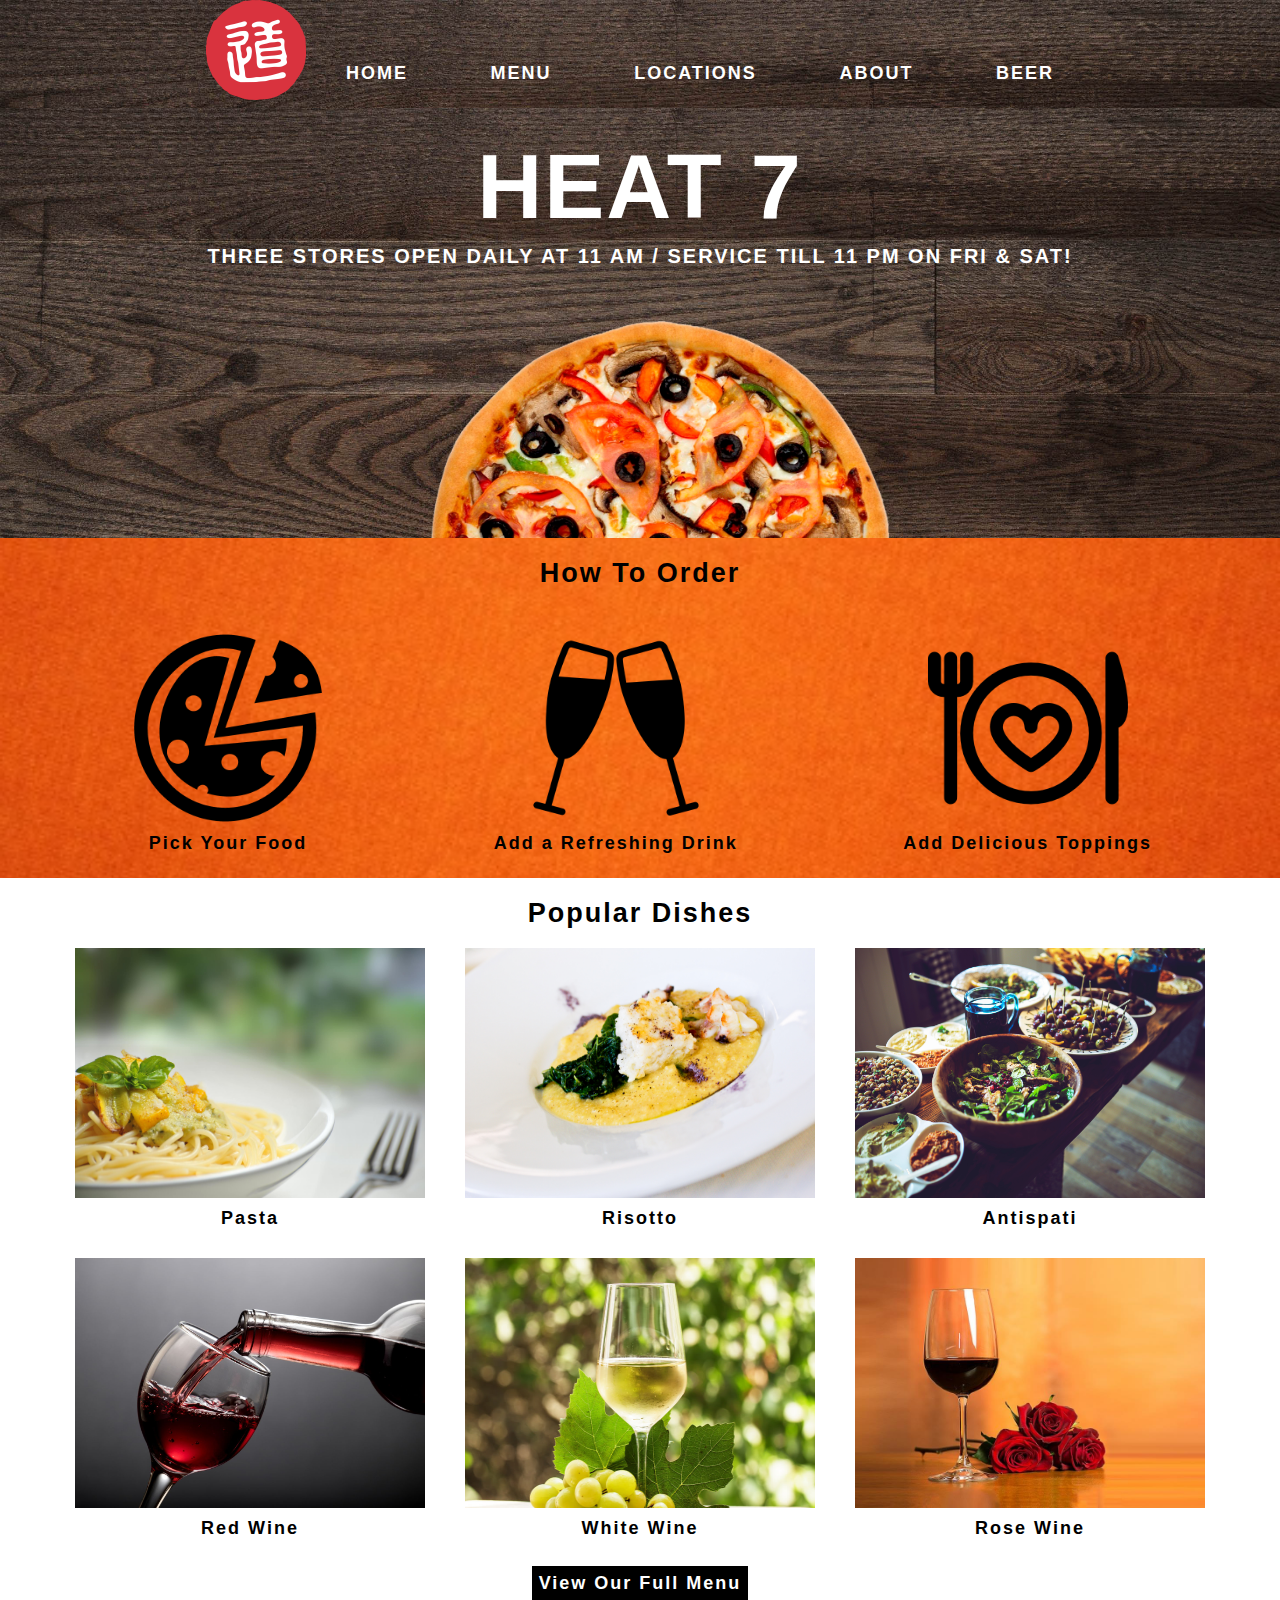
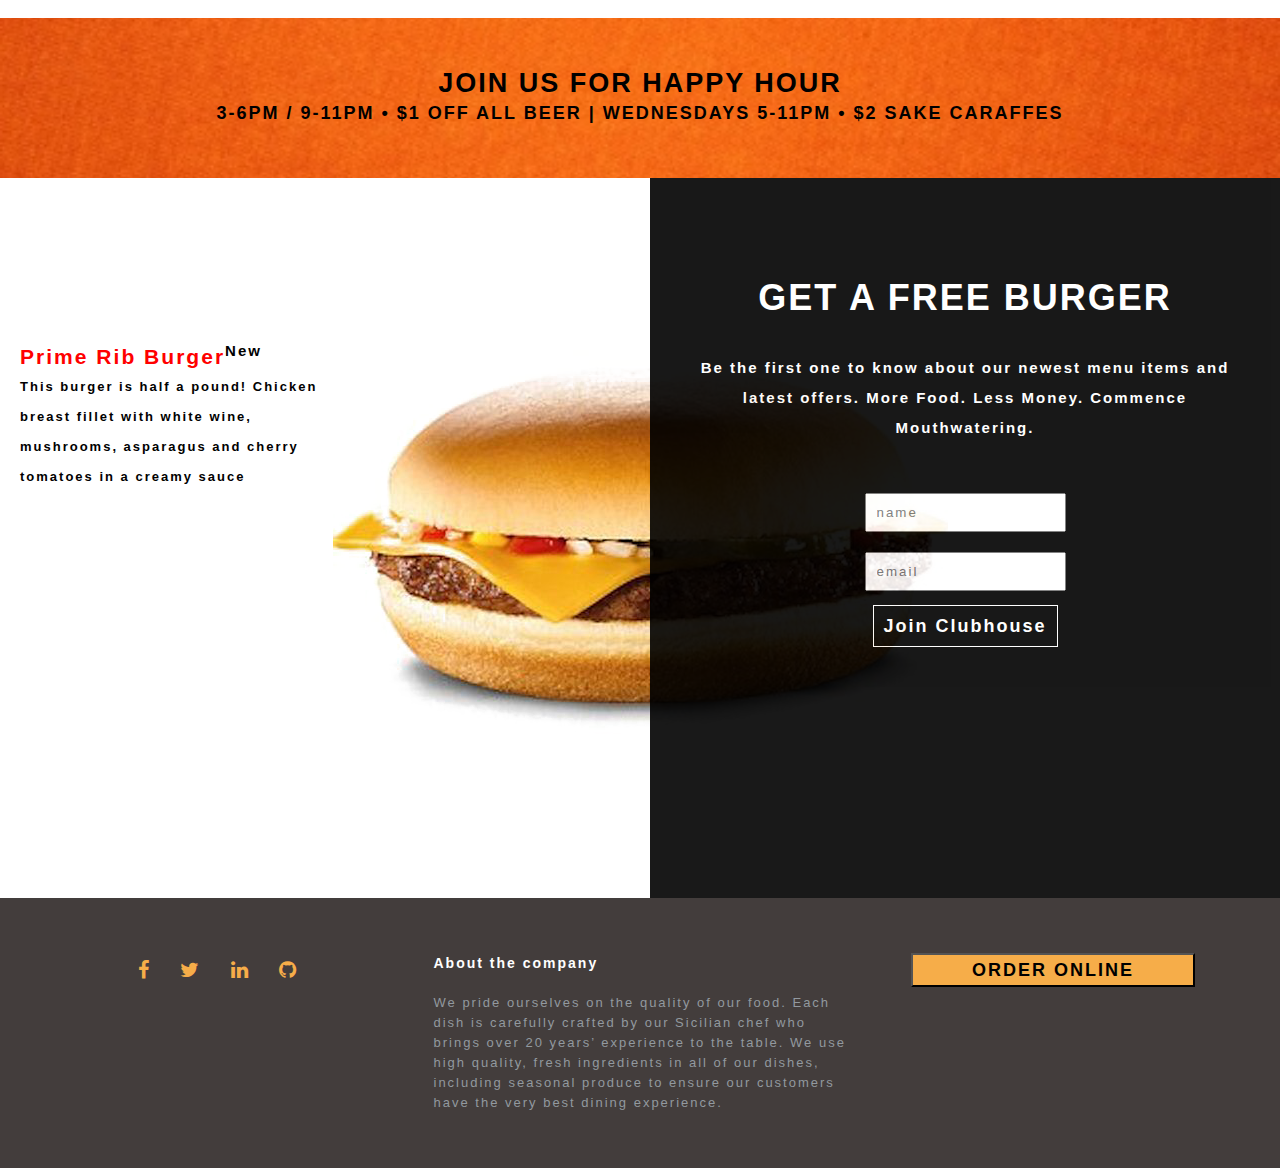
<file: index.html>
<html>
    <head>
       	<link href="http://fonts.googleapis.com/css?family=Cookie" rel="stylesheet" type="text/css">     
        <link rel="stylesheet" href="https://fonts.googleapis.com/icon?family=Material+Icons">
        <title></title>
        <link rel="stylesheet" href="http://maxcdn.bootstrapcdn.com/font-awesome/4.2.0/css/font-awesome.min.css">
	    <link href="cssfile/fgstyle_home.css" rel="stylesheet" type="text/css">
    </head>
    <body>
        <header>
            
        </header>
        <nav>
            <a href="index.html"><img src="images/logo.png" width="100px" height="100px"></a>
           <ul>
               <li><a href="index.html">Home</a></li>
            <li><a href="menu.html">Menu</a></li>
            <li><a href="Location.html">Locations</a></li>
            <li><a href="about.html">About</a></li>
            <li><a href="beer.html">Beer</a></li>
           </ul>
<!--
            <button id ="order">Order Online</button>
            <a href="#" class="material-icons" onclick="toggle()">menu</a>
-->
        </nav>
        <main>
            <div id ="banner">
                <h1>HEAT 7</h1>
                <p>THREE STORES OPEN DAILY AT 11 AM / SERVICE TILL 11 PM ON FRI & SAT!</p>
                <div id="pizza-image"><img src="images/try.png" width="500px" height="auto"></div>
            </div>
            <div id="how-to-order">
                <h2>How To Order</h2>
                <div id="order-divs">
                    <div id="order-div"><img src="images/order1.png" height="200px" width="200px"><p>Pick Your Food</p>
                    </div>
                    <div id="order-div"><img src="images/order2.png" height="200px" width="200px"><p>Add a Refreshing Drink</p>
                    </div>
                    <div id="order-div"><img src="images/order3.png" height="200px" width="200px"><p>Add Delicious Toppings</p>
                    </div>
                </div>
            </div>
            <div id="main-menu">
                <h2>Popular Dishes</h2>
                <div id="galleryBox">
                    <div class="gallery"><img src="images/menu1.jpg" alt="Pasta" width="350px" height="250px"><p>Pasta</p></div>
                    <div class="gallery"><img src="images/menu2.jpg" alt="Risotto" width="350px" height="250px"><p>Risotto</p></div>
                    <div class="gallery"><img src="images/menu3.jpg" alt="Antispati" width="350px" height="250px"><p>Antispati</p></div>
                    <div class="gallery"><img src="images/menu41.jpg" alt="red_wine" width="350px" height="250px"><p>Red Wine</p></div>
                    <div class="gallery"><img src="images/menu51.jpg" alt="white_wine" width="350px" height="250px"><p>White Wine</p></div>
                    <div class="gallery"><img src="images/menu61.jpg" alt="rose_wine" width="350px" height="250px"><p>Rose Wine</p></div>
                </div>  
                <a href="menu.html">View Our Full Menu</a>
            </div>
            <div id="happy-hour">
                <h2>Join us for happy hour</h2>
                <p>3-6PM / 9-11PM • $1 OFF ALL BEER | WEDNESDAYS 5-11PM • $2 SAKE CARAFFES</p>
            </div>
            <div id="free">
                <div id="free1">
                    <h3>Prime Rib Burger<sup>New</sup></h3>
                    <p id="para">This burger is half a pound! Chicken breast fillet with white wine, mushrooms, asparagus and cherry tomatoes in a creamy sauce</p>
                </div>
                <div id="free2">
                    <h1>Get a free burger</h1>
                    <p>Be the first one to know about our newest menu items and latest offers. More Food. Less Money. Commence Mouthwatering.</p>
                    <input type="text" id="namebox" placeholder="name"><br>
                    <input type="text" id="emailbox" placeholder="email"><br>
                    <span>Join Clubhouse</span>
                </div>
            </div>
            
        </main>
        <footer class="footer-distributed">

			<div class="footer-left">
                
                <div class="footer-icons">
                    <div id="icons_div"> 
					<a href="#"><i class="fa fa-facebook"></i></a>
					<a href="#"><i class="fa fa-twitter"></i></a>
					<a href="#"><i class="fa fa-linkedin"></i></a>
					<a href="#"><i class="fa fa-github"></i></a>
                 </div>
				</div>
                    
            </div>

			<div class="footer-center">

				<p class="footer-company-about">
					<span>About the company</span>
					We pride ourselves on the quality of our food. Each dish is carefully crafted by our Sicilian chef who brings over 20 years’ experience to the table. We use high quality, fresh ingredients in all of our dishes, including seasonal produce to ensure our customers have the very best dining experience.
				</p>


			</div>

			<div class="footer-right">
                <div id="orderbutton">
                <button id ="order2">Order Online</button>
                </div>
			</div>
		</footer>
    </body>
<!--
    <script>
        function toggle(){
            var btn = document.getElementsByClassName("material-icons")[0];
            
            if(btn.innerHTML == "menu"){
                document.getElementsByTagName("ul")[0].style.left="0px";
                
                btn.innerHTML = "close";
                btn.style.transform = "rotate(180deg)";
                btn.style.transition = "1s";
            }
            else{
                document.getElementsByTagName("ul")[0].style.left="100%";
                btn.innerHTML = "menu";
                btn.style.transform = "rotate(-180deg)";
                btn.style.transition = "1s";
                
                }
            
        }
    </script>
-->
</html>
</file>
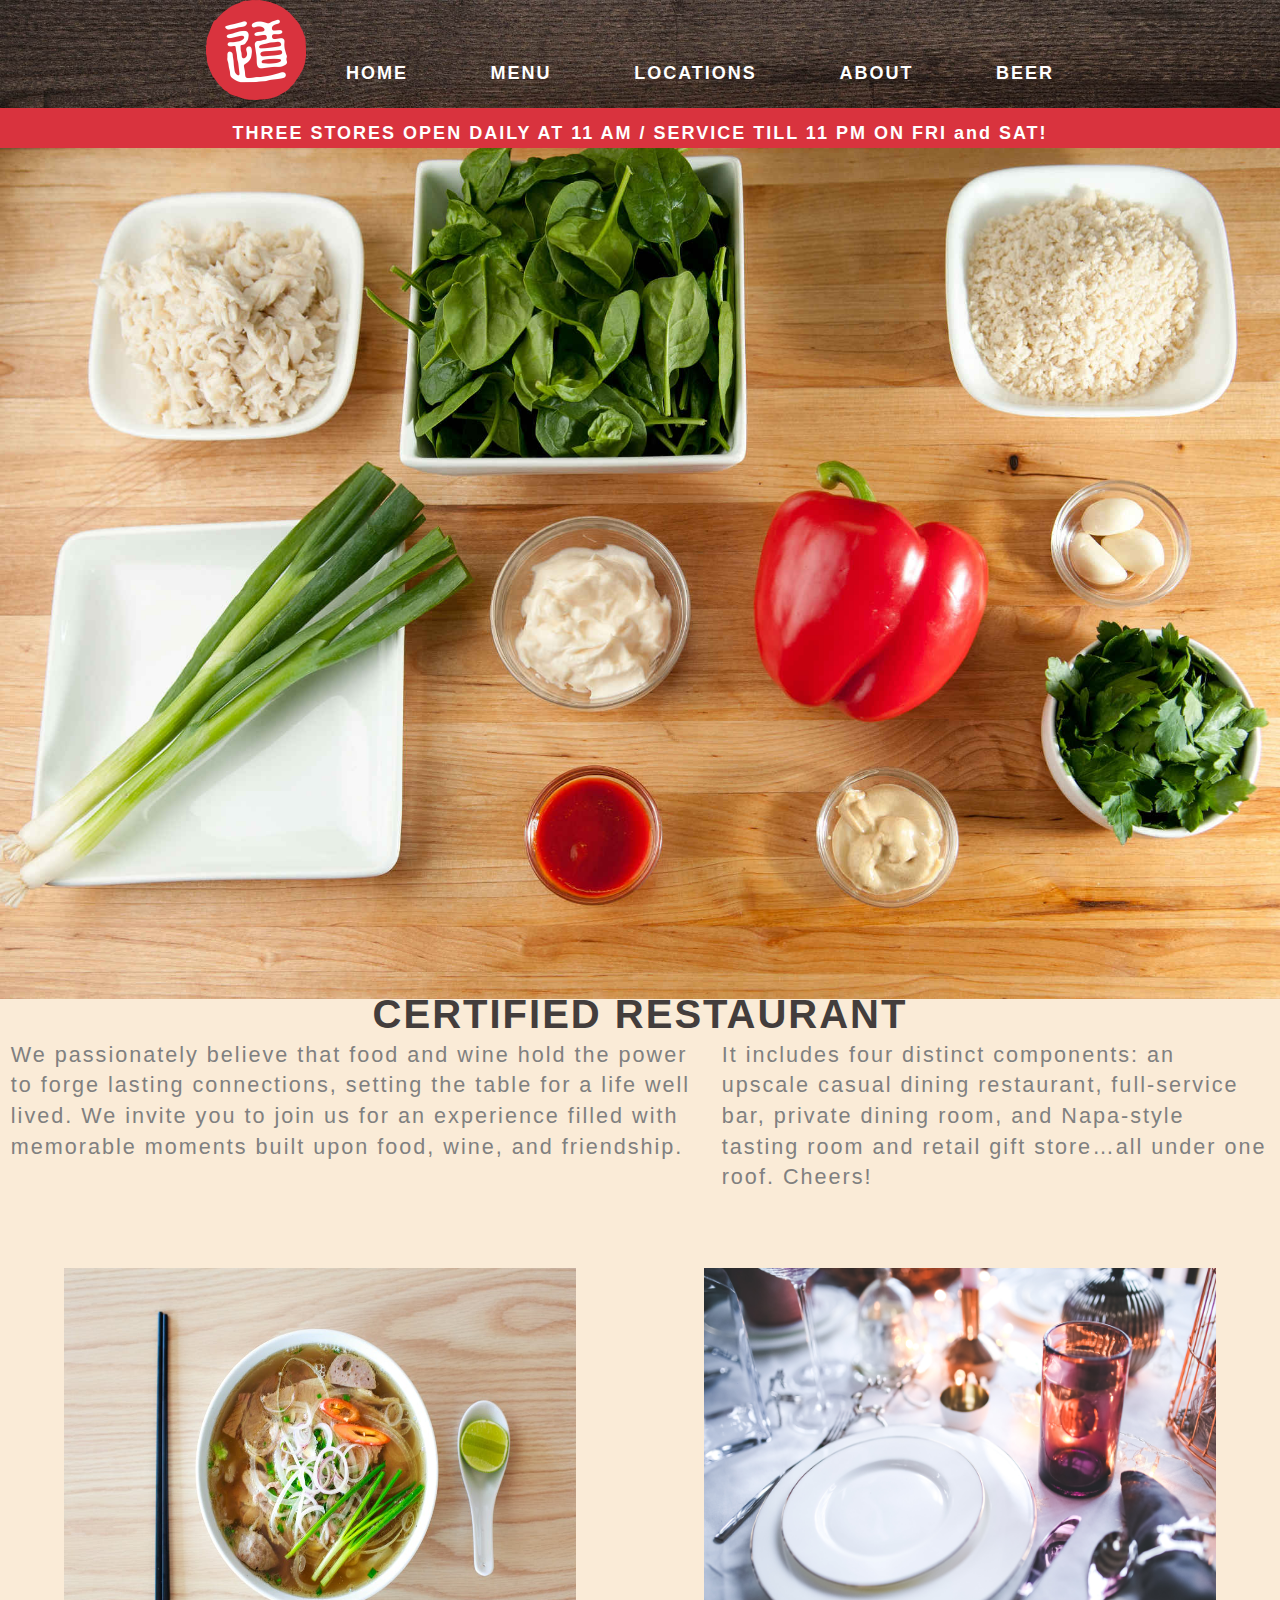
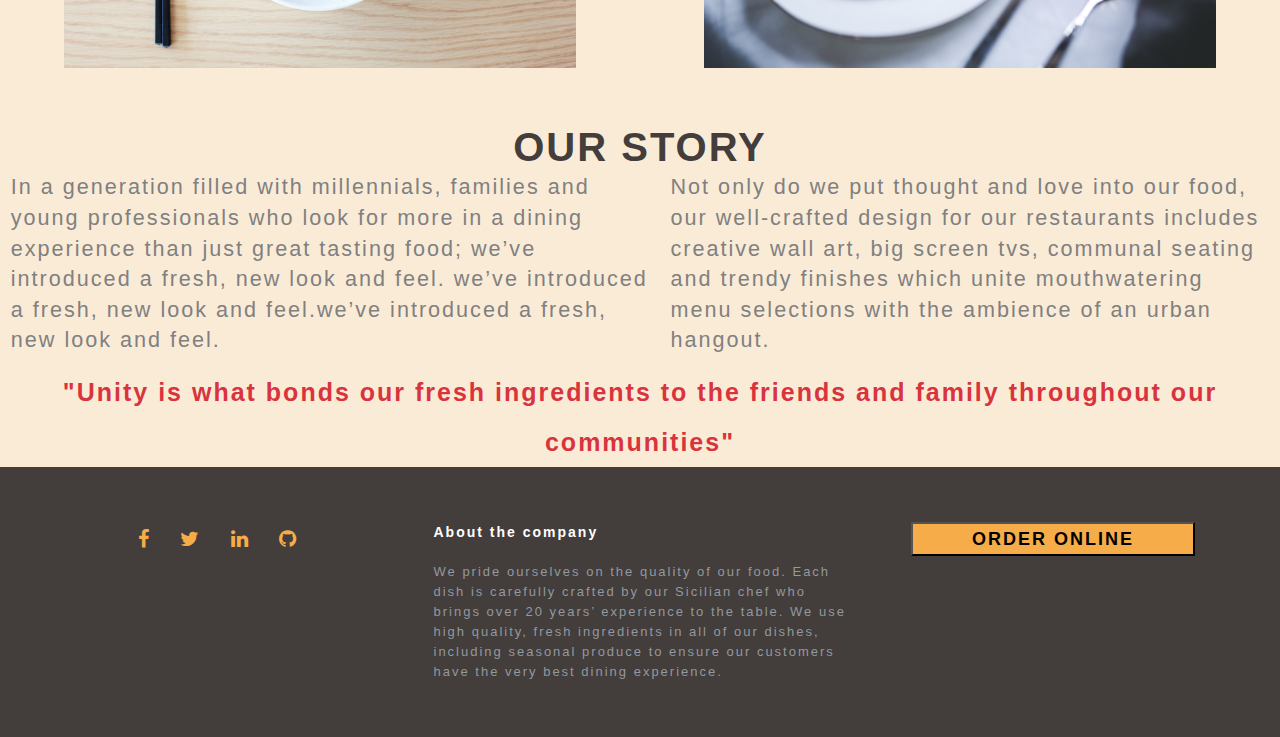
<file: about.html>
<html>
    <head>
       	<link href="http://fonts.googleapis.com/css?family=Cookie" rel="stylesheet" type="text/css">     
        <link rel="stylesheet" href="https://fonts.googleapis.com/icon?family=Material+Icons">
        <title></title>
        <link rel="stylesheet" href="http://maxcdn.bootstrapcdn.com/font-awesome/4.2.0/css/font-awesome.min.css">
	    <link href="cssfile/fgstyle_about.css" rel="stylesheet" type="text/css">
        <link href="cssfile/fgstyle_home.css" rel="stylesheet" type="text/css">
    </head>
    <body>
        <header>
            
        </header>
        <nav>
         <a href="index.html"><img src="images/logo.png" width="100px" height="100px"></a>
           <ul>
               <li><a href="index.html">Home</a></li>
            <li><a href="menu.html">Menu</a></li>
            <li><a href="Location.html">Locations</a></li>
            <li><a href="about.html">About</a></li>
            <li><a href="beer.html">Beer</a></li>
           </ul>
<!--
            <button id ="order">Order Online</button>
            <a href="#" class="material-icons" onclick="toggle()">menu</a>
-->
        </nav>
        <div id="opening_time">
            <p>THREE STORES OPEN DAILY AT 11 AM / SERVICE TILL 11 PM ON FRI and SAT!</p>
        </div>
        <main>
            <div class ="about_banner1"><img src="images/about2.jpg" height="700px" width="100%"></div>
             <h3>certified Restaurant</h3>   
            <div class="description">

                <p>We passionately believe that food and wine hold the power to forge lasting connections, setting the table for a life well lived. We invite you to join us for an experience filled with memorable moments built upon food, wine, and friendship.</p>

                <p>It includes four distinct components: an upscale casual dining restaurant, full-service bar, private dining room, and Napa-style tasting room and retail gift store…all under one roof. Cheers!</p>
            </div>
            
            <div id="about_images">
                <div class="about_img1">
                    <img src="images/about_img1.jpg" alt="img1" height="400px" width="100%">
                </div>
                <div class="about_img2">
                     <img src="images/about_img2.jpg" alt="img2" height="400px" width="100%">   
                </div>
                
            </div>
            <h3>Our Story</h3>   
            <div class="description">

                <p> In a generation filled with millennials, families and young professionals who look for more in a dining experience than just great tasting food; we’ve introduced a fresh, new look and feel.
                we’ve introduced a fresh, new look and feel.we’ve introduced a fresh, new look and feel.</p>

                <p>Not only do we put thought and love into our food, our well-crafted design for our restaurants includes creative wall art, big screen tvs, communal seating and trendy finishes which unite mouthwatering menu selections with the ambience of an urban hangout.</p>
            </div>
            <div class ="about_banner2"><p>"Unity is what bonds our fresh ingredients to the friends and family throughout our communities"</p></div>

        </main>
        <footer class="footer-distributed">

			<div class="footer-left">
                
                <div class="footer-icons">
                    <div id="icons_div"> 
					<a href="#"><i class="fa fa-facebook"></i></a>
					<a href="#"><i class="fa fa-twitter"></i></a>
					<a href="#"><i class="fa fa-linkedin"></i></a>
					<a href="#"><i class="fa fa-github"></i></a>
                 </div>
				</div>
                    
            </div>

			<div class="footer-center">

				<p class="footer-company-about">
					<span>About the company</span>
					We pride ourselves on the quality of our food. Each dish is carefully crafted by our Sicilian chef who brings over 20 years’ experience to the table. We use high quality, fresh ingredients in all of our dishes, including seasonal produce to ensure our customers have the very best dining experience.
				</p>


			</div>

			<div class="footer-right">
                <div id="orderbutton">
                <button id ="order2">Order Online</button>
                    </div>
			</div>
		</footer>
    </body>
<!--
    <script>
        function toggle(){
            var btn = document.getElementsByClassName("material-icons")[0];
            
            if(btn.innerHTML == "menu"){
                document.getElementsByTagName("ul")[0].style.left="0px";
                
                btn.innerHTML = "close";
                btn.style.transform = "rotate(180deg)";
                btn.style.transition = "1s";
            }
            else{
                document.getElementsByTagName("ul")[0].style.left="100%";
                btn.innerHTML = "menu";
                btn.style.transform = "rotate(-180deg)";
                btn.style.transition = "1s";
                
                }
            
        }
    </script>
-->
</html>
</file>
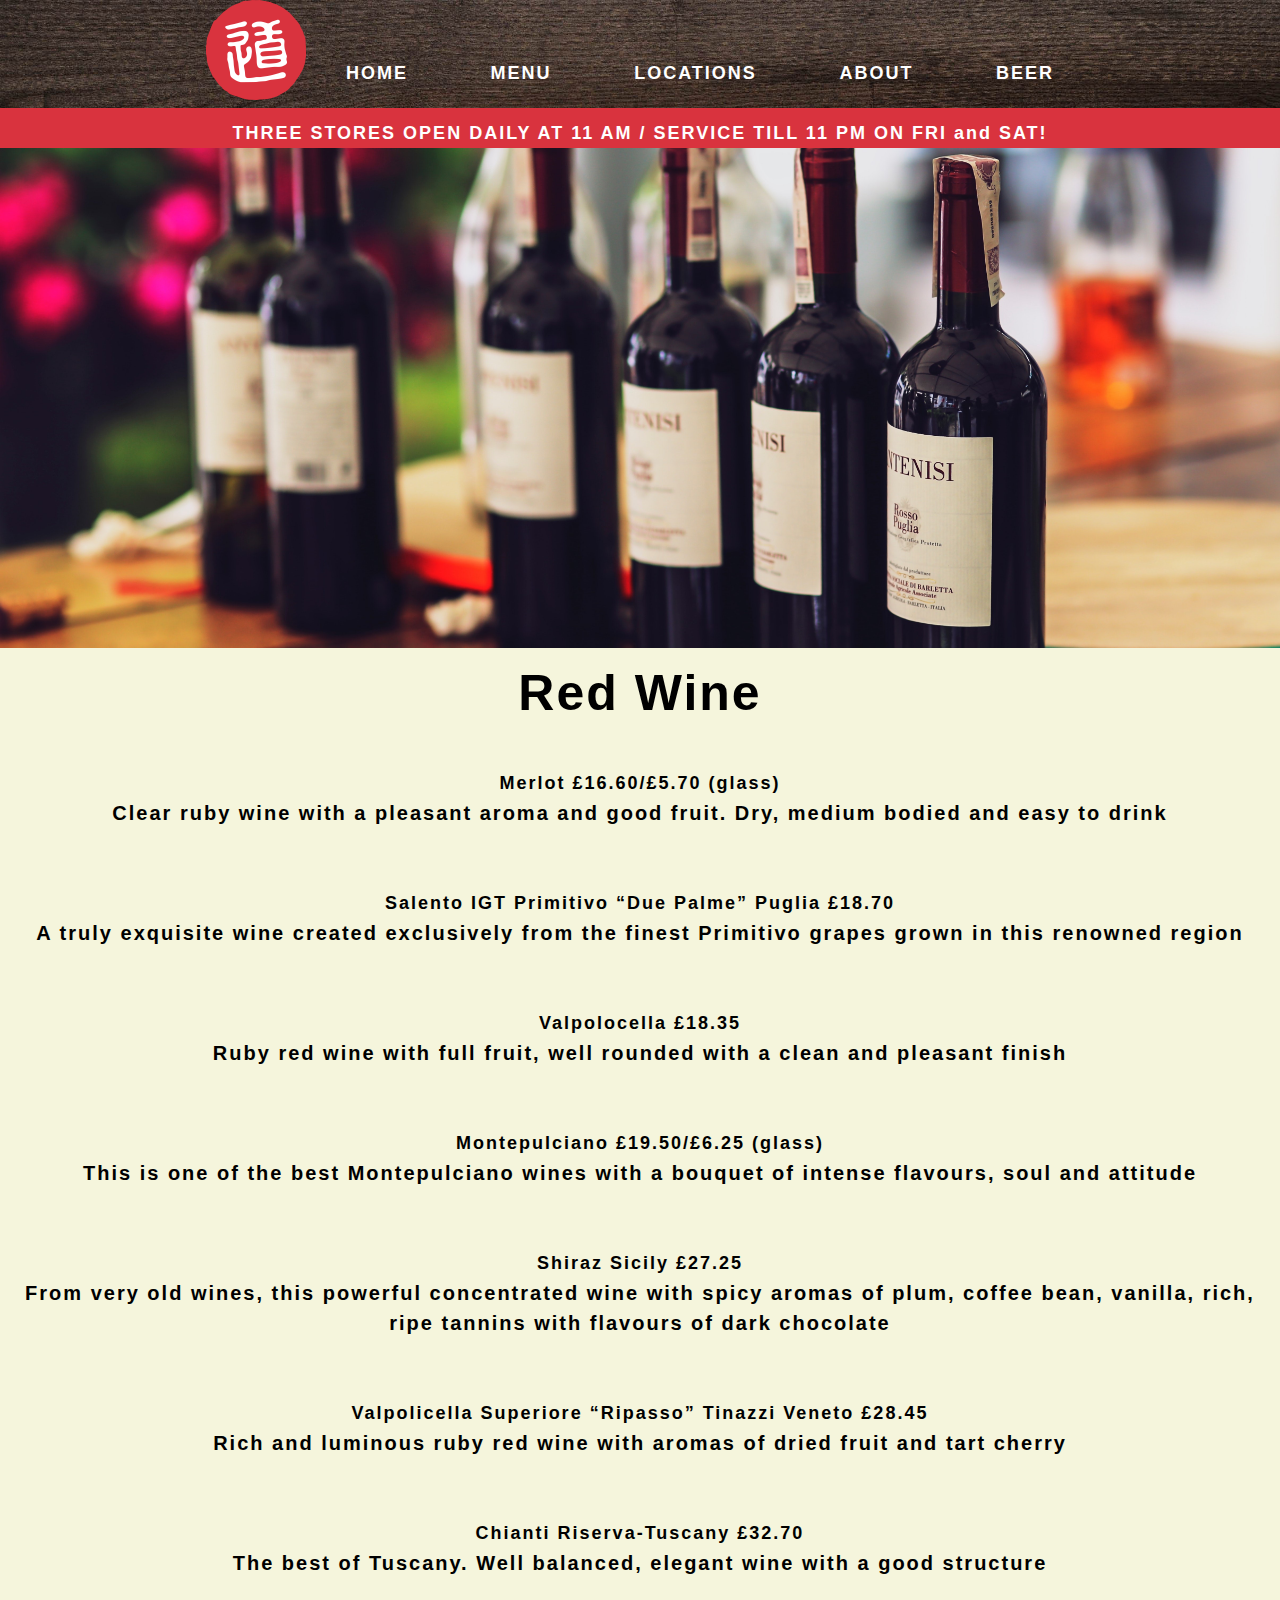
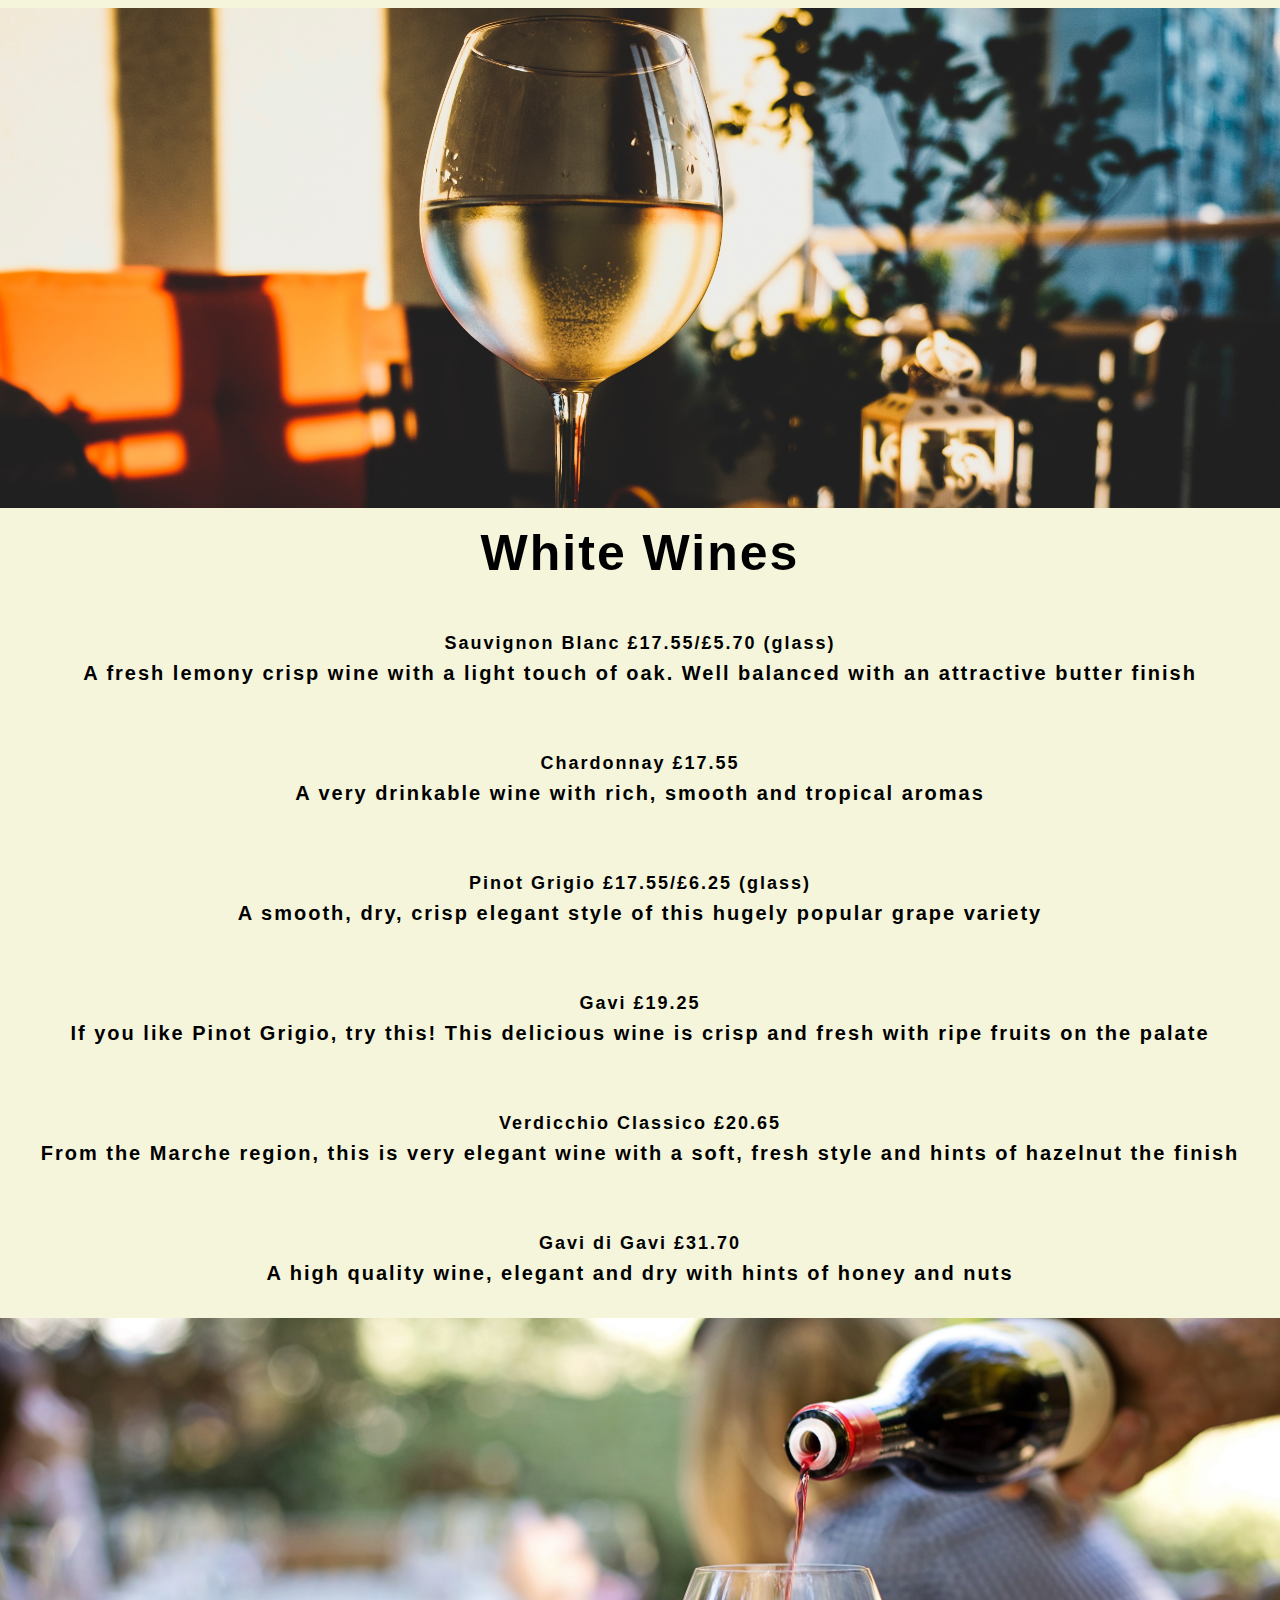
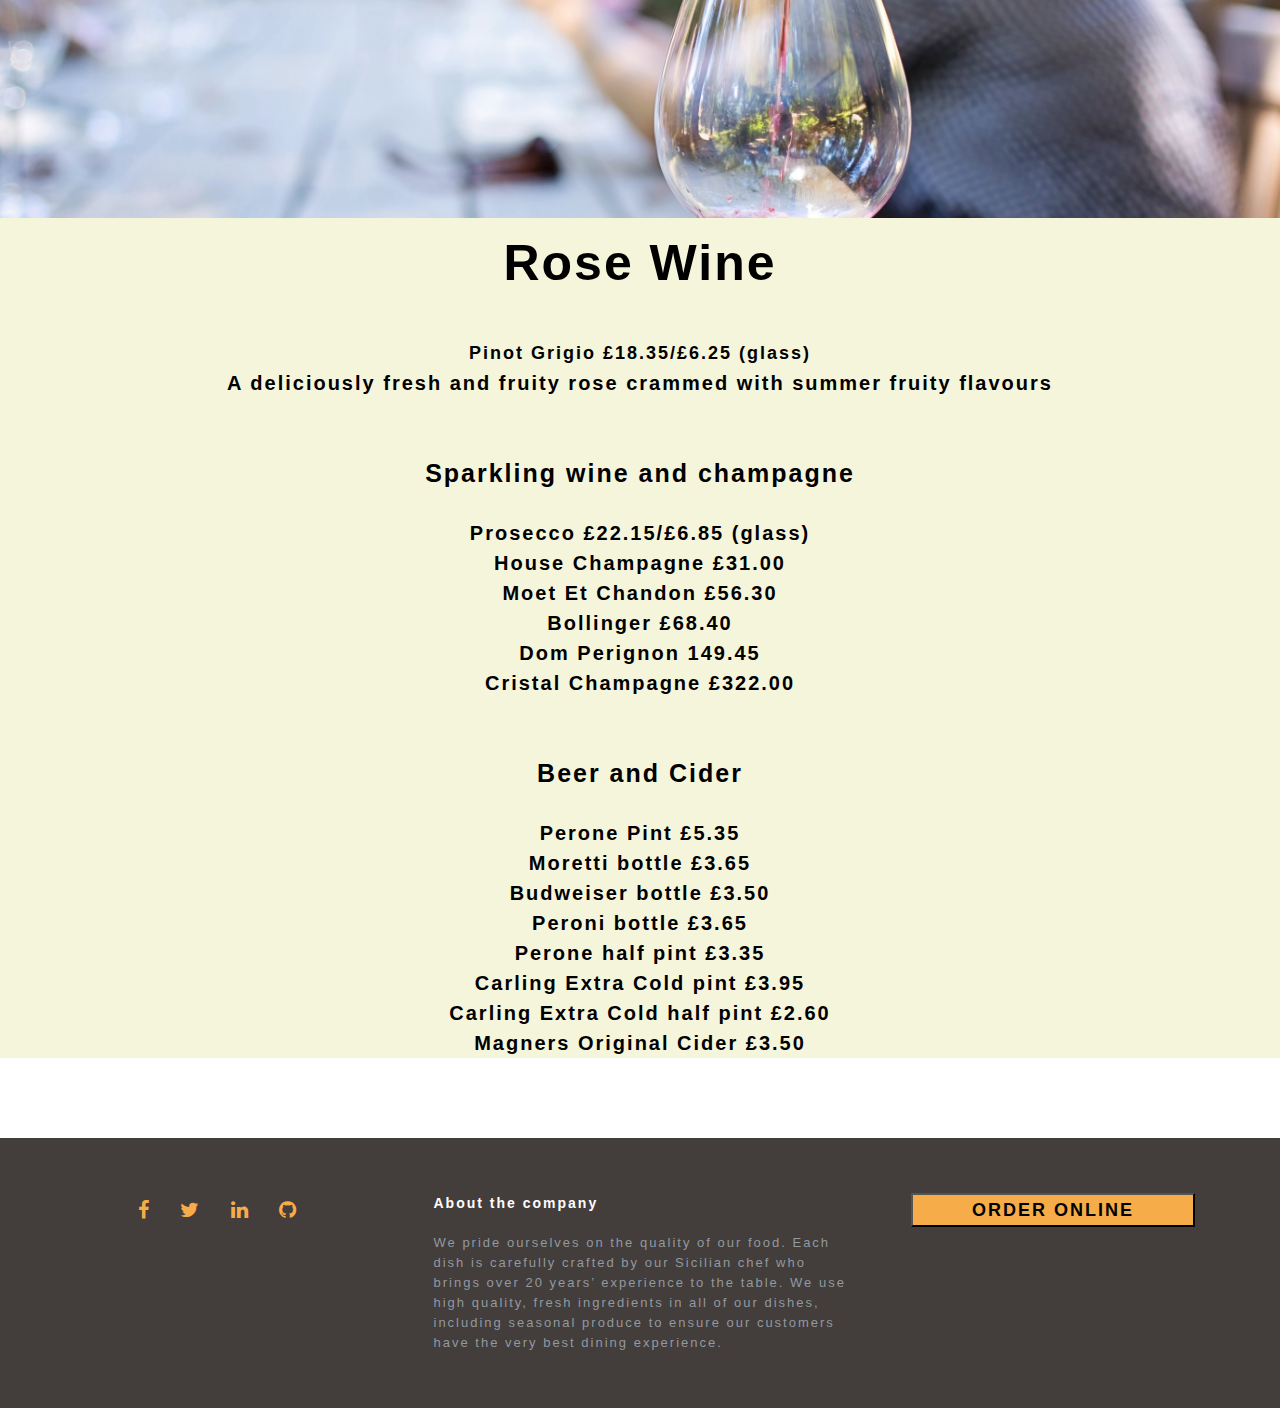
<file: beer.html>
<html>

<head>
    <link href="http://fonts.googleapis.com/css?family=Cookie" rel="stylesheet" type="text/css">
    <link rel="stylesheet" href="https://fonts.googleapis.com/icon?family=Material+Icons">
    <title></title>
    <link rel="stylesheet" href="http://maxcdn.bootstrapcdn.com/font-awesome/4.2.0/css/font-awesome.min.css">
    <link href="cssfile/fgstyle_beer.css" rel="stylesheet" type="text/css">
    <link href="cssfile/fgstyle_home.css" rel="stylesheet" type="text/css">
</head>

<body>
    <header>
    </header>
    <nav>
        <a href="index.html"><img src="images/logo.png" width="100px" height="100px"></a>
        <ul>
            <li><a href="index.html">Home</a></li>
            <li><a href="menu.html">Menu</a></li>
            <li><a href="Location.html">Locations</a></li>
            <li><a href="about.html">About</a></li>
            <li><a href="beer.html">Beer</a></li>
        </ul>
<!--
        <button id="order">Order Online</button>
        <a href="#" class="material-icons" onclick="toggle()">menu</a>
-->
    </nav>
    <div id="opening_time">
        <p>THREE STORES OPEN DAILY AT 11 AM / SERVICE TILL 11 PM ON FRI and SAT!</p>
    </div>
    <main>
<!--        section 1 is for wines-->
        
        <div class="d">
        </div>
        <section>
        <h2> Red Wine</h2><br><br>
        Merlot £16.60/£5.70 (glass)<br>
            <p>Clear ruby wine with a pleasant aroma and good fruit. Dry, medium bodied and easy to drink</p><br><br>
        Salento IGT Primitivo “Due Palme” Puglia £18.70<br>
            <p>A truly exquisite wine created exclusively from the finest Primitivo grapes grown in this renowned region</p><br><br>
        Valpolocella £18.35<br>
            <p>Ruby red wine with full fruit, well rounded with a clean and pleasant finish</p><br><br>
        Montepulciano £19.50/£6.25 (glass)<br>
            <p>This is one of the best Montepulciano wines with a bouquet of intense flavours, soul and attitude</p><br><br>
        Shiraz Sicily £27.25<br>
            <p>From very old wines, this powerful concentrated wine with spicy aromas of plum, coffee bean, vanilla, rich, ripe tannins with flavours of dark chocolate</p><br><br>
        Valpolicella Superiore “Ripasso” Tinazzi Veneto £28.45<br>
            <p>Rich and luminous ruby red wine with aromas of dried fruit and tart cherry</p><br><br>
        Chianti Riserva-Tuscany £32.70<br>
            <p>The best of Tuscany. Well balanced, elegant wine with a good structure</p>
            </section><br>
        
<!--        section 2 is for red wines-->
        
        <div class="e">
        </div>
        <section>
        <h2> White Wines</h2><br><br>
        Sauvignon Blanc £17.55/£5.70 (glass)<br>
            <p>A fresh lemony crisp wine with a light touch of oak.
Well balanced with an attractive butter finish</p><br><br>
        Chardonnay £17.55<br>
            <p>A very drinkable wine with rich, smooth and tropical aromas</p><br><br>
        Pinot Grigio £17.55/£6.25 (glass)<br>
            <p>A smooth, dry, crisp elegant style of this hugely popular grape variety</p><br><br>
        Gavi £19.25<br>
            <p>If you like Pinot Grigio, try this! This delicious wine is crisp and fresh with ripe fruits on the palate</p><br><br>
        Verdicchio Classico £20.65<br>
            <p>From the Marche region, this is very elegant wine with a soft, fresh style and hints of hazelnut the finish</p><br><br>
       Gavi di Gavi £31.70<br>
            <p>A high quality wine, elegant and dry with hints of honey and nuts</p>
            </section><br>
        
<!--        section 3 is for beer-->
        
        <div class="f">
        </div>
        <section>
        <h2> Rose Wine</h2><br><br>
        Pinot Grigio £18.35/£6.25 (glass)<br>
            <p>A deliciously fresh and fruity rose crammed with summer fruity flavours</p><br><br>
        <h3>Sparkling wine and champagne</h3><br>
            <p>Prosecco £22.15/£6.85 (glass)<br>
House Champagne £31.00<br>
Moet Et Chandon £56.30<br>
Bollinger £68.40<br>
Dom Perignon 149.45<br>
Cristal Champagne £322.00</p><br><br>
        <h3>Beer and Cider</h3><br>
            <p>Perone Pint £5.35<br>
Moretti bottle £3.65<br>
Budweiser bottle £3.50<br>
Peroni bottle £3.65<br>
Perone half pint £3.35<br>
Carling Extra Cold pint £3.95<br>
Carling Extra Cold half pint £2.60<br>
Magners Original Cider £3.50</p>
            </section>

    </main>
    <footer class="footer-distributed">

        <div class="footer-left">

            <div class="footer-icons">
                <div id="icons_div">
                    <a href="#"><i class="fa fa-facebook"></i></a>
                    <a href="#"><i class="fa fa-twitter"></i></a>
                    <a href="#"><i class="fa fa-linkedin"></i></a>
                    <a href="#"><i class="fa fa-github"></i></a>
                </div>
            </div>

        </div>

        <div class="footer-center">

            <p class="footer-company-about">
                <span>About the company</span>
                We pride ourselves on the quality of our food. Each dish is carefully crafted by our Sicilian chef who brings over 20 years’ experience to the table. We use high quality, fresh ingredients in all of our dishes, including seasonal produce to ensure our customers have the very best dining experience.
            </p>


        </div>

        <div class="footer-right">
            <div id="orderbutton">
                <button id="order2">Order Online</button>
            </div>
        </div>
    </footer>
</body>
<script>
    function toggle() {
        var btn = document.getElementsByClassName("material-icons")[0];

        if (btn.innerHTML == "menu") {
            document.getElementsByTagName("ul")[0].style.left = "0px";

            btn.innerHTML = "close";
            btn.style.transform = "rotate(180deg)";
            btn.style.transition = "1s";
        } else {
            document.getElementsByTagName("ul")[0].style.left = "100%";
            btn.innerHTML = "menu";
            btn.style.transform = "rotate(-180deg)";
            btn.style.transition = "1s";

        }

    }
</script></html>
</file>
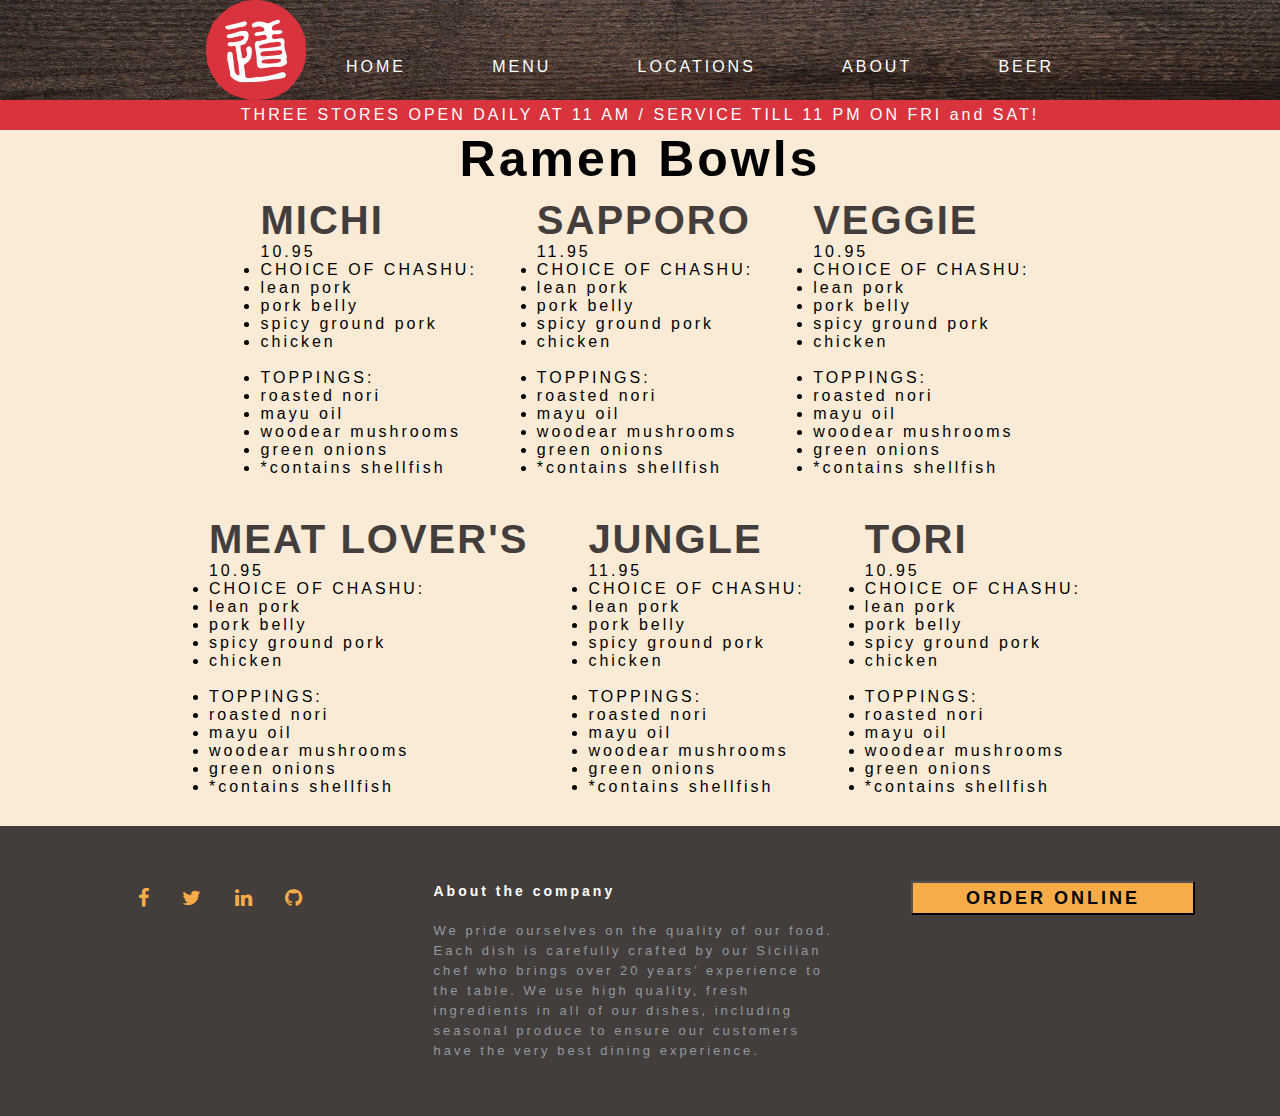
<file: menu.html>
<html>

<head>
    <link href="http://fonts.googleapis.com/css?family=Cookie" rel="stylesheet" type="text/css">
    <link rel="stylesheet" href="https://fonts.googleapis.com/icon?family=Material+Icons">
    <title></title>
    <link rel="stylesheet" href="http://maxcdn.bootstrapcdn.com/font-awesome/4.2.0/css/font-awesome.min.css">
    <link href="cssfile/fgmenu.css" rel="stylesheet" type="text/css">
</head>

<body>
    <nav>
        <a href="index.html"><img src="images/logo.png" width="100px" height="100px"></a>
        <ul>
            <li><a href="index.html">Home</a></li>
            <li><a href="menu.html">Menu</a></li>
            <li><a href="Location.html">Locations</a></li>
            <li><a href="about.html">About</a></li>
            <li><a href="beer.html">Beer</a></li>
        </ul>
<!--
        <button id="order">Order Online</button>
        <a href="#" class="material-icons" onclick="toggle()">menu</a>
-->
    </nav>
    <div id="opening_time">
        <p>THREE STORES OPEN DAILY AT 11 AM / SERVICE TILL 11 PM ON FRI and SAT!</p>
    </div>


    <main>
        <h2>Ramen Bowls</h2>
        <div id="menu">
        <div id="mirchi">
        
            <h3>Michi</h3>
            <span>10.95</span>
            <ul>
                                    <li>CHOICE OF CHASHU:</li>
                                    <li>lean pork</li>
                                    <li>pork belly</li>
                                    <li>spicy ground pork</li>
                                    <li>chicken</li>
                                </ul>
                                <p><br></p>
                                <ul>
                                    <li>TOPPINGS:</li>
                                    <li>roasted nori</li>
                                    <li>mayu oil</li>
                                    <li>woodear mushrooms</li>
                                    <li>green onions</li>
                                    <li>*contains shellfish</li>
                                </ul>
        </div>
        <div id="sapporo">
        
            <h3>SAPPORO</h3>
            <span>11.95</span>
            <ul>
                                    <li>CHOICE OF CHASHU:</li>
                                    <li>lean pork</li>
                                    <li>pork belly</li>
                                    <li>spicy ground pork</li>
                                    <li>chicken</li>
                                </ul>
                                <p><br></p>
                                <ul>
                                    <li>TOPPINGS:</li>
                                    <li>roasted nori</li>
                                    <li>mayu oil</li>
                                    <li>woodear mushrooms</li>
                                    <li>green onions</li>
                                    <li>*contains shellfish</li>
                                </ul>
        </div>
        <div id="veggie">
        
            <h3>VEGGIE</h3>
            <span>10.95</span>
            <ul>
                                    <li>CHOICE OF CHASHU:</li>
                                    <li>lean pork</li>
                                    <li>pork belly</li>
                                    <li>spicy ground pork</li>
                                    <li>chicken</li>
                                </ul>
                                <p><br></p>
                                <ul>
                                    <li>TOPPINGS:</li>
                                    <li>roasted nori</li>
                                    <li>mayu oil</li>
                                    <li>woodear mushrooms</li>
                                    <li>green onions</li>
                                    <li>*contains shellfish</li>
                                </ul>
        </div>
    
    
    
     </div>
        
        <div id="menu">
        <div id="mirchi">
        
            <h3>MEAT LOVER'S</h3>
            <span>10.95</span>
            <ul>
                                    <li>CHOICE OF CHASHU:</li>
                                    <li>lean pork</li>
                                    <li>pork belly</li>
                                    <li>spicy ground pork</li>
                                    <li>chicken</li>
                                </ul>
                                <p><br></p>
                                <ul>
                                    <li>TOPPINGS:</li>
                                    <li>roasted nori</li>
                                    <li>mayu oil</li>
                                    <li>woodear mushrooms</li>
                                    <li>green onions</li>
                                    <li>*contains shellfish</li>
                                </ul>
        </div>
        <div id="sapporo">
        
            <h3>JUNGLE</h3>
            <span>11.95</span>
            <ul>
                                    <li>CHOICE OF CHASHU:</li>
                                    <li>lean pork</li>
                                    <li>pork belly</li>
                                    <li>spicy ground pork</li>
                                    <li>chicken</li>
                                </ul>
                                <p><br></p>
                                <ul>
                                    <li>TOPPINGS:</li>
                                    <li>roasted nori</li>
                                    <li>mayu oil</li>
                                    <li>woodear mushrooms</li>
                                    <li>green onions</li>
                                    <li>*contains shellfish</li>
                                </ul>
        </div>
        <div id="veggie">
        
            <h3>TORI</h3>
            <span>10.95</span>
            <ul>
                                    <li>CHOICE OF CHASHU:</li>
                                    <li>lean pork</li>
                                    <li>pork belly</li>
                                    <li>spicy ground pork</li>
                                    <li>chicken</li>
                                </ul>
                                <p><br></p>
                                <ul>
                                    <li>TOPPINGS:</li>
                                    <li>roasted nori</li>
                                    <li>mayu oil</li>
                                    <li>woodear mushrooms</li>
                                    <li>green onions</li>
                                    <li>*contains shellfish</li>
                                </ul>
        </div>
    
    
    
     </div>
    </main>

<!--
<main>
    <div id="mirchi">idsafhiuofash</div>
    </main>
-->
     <footer class="footer-distributed">

        <div class="footer-left">

            <div class="footer-icons">
                <div id="icons_div">
                    <a href="#"><i class="fa fa-facebook"></i></a>
                    <a href="#"><i class="fa fa-twitter"></i></a>
                    <a href="#"><i class="fa fa-linkedin"></i></a>
                    <a href="#"><i class="fa fa-github"></i></a>
                </div>
            </div>

        </div>

        <div class="footer-center">

            <p class="footer-company-about">
                <span>About the company</span>
                We pride ourselves on the quality of our food. Each dish is carefully crafted by our Sicilian chef who brings over 20 years’ experience to the table. We use high quality, fresh ingredients in all of our dishes, including seasonal produce to ensure our customers have the very best dining experience.
            </p>


        </div>

        <div class="footer-right">
            <div id="orderbutton">
                <button id="order2">Order Online</button>
            </div>
        </div>
    </footer>
</body>
<script>
    function toggle() {
        var btn = document.getElementsByClassName("material-icons")[0];

        if (btn.innerHTML == "menu") {
            document.getElementsByTagName("ul")[0].style.left = "0px";

            btn.innerHTML = "close";
            btn.style.transform = "rotate(180deg)";
            btn.style.transition = "1s";
        } else {
            document.getElementsByTagName("ul")[0].style.left = "100%";
            btn.innerHTML = "menu";
            btn.style.transform = "rotate(-180deg)";
            btn.style.transition = "1s";

        }

    }
</script></html>
</file>
<file: cssfile/fgstyle_home.css>
:root{
    --bgclr:#064771;
    --fgclr:#ccc;
}

body {
padding: 0;
margin: 0;
font-size: 18px;
line-height: 30px;
font-weight: 700;
}
body *{
    box-sizing: border-box;
    margin: 0;
    padding: 0;
    letter-spacing: 2px;
    font-family: Montserrat, sans-serif;
}
header{
    display: flex;
    background-color: darkblue;
    line-height: 2em;
    justify-content: space-around;

} 
nav > *{
    padding: 0px 10px;
}
.logo{
    background-size: cover;
    margin-top: 10px;
    margin-bottom: 8px;
}
nav{
    background-image: url(../images/wood.jpg);
    background-size: cover;
    display: flex;
    justify-content: center;
    
}
nav ul{
    width:60%;
    display: flex;
    justify-content: space-between;
    padding-top:3%;
    text-transform: uppercase;
}
nav ul li{
    list-style-type: none;
    padding: 20px;
}
nav a{
    color: white;
    text-decoration: none;
}
nav a:hover{
    transition: 0.5s;
    color: #D9333E;
}
nav > a:last-of-type{
    
    border-radius: 50%;
}
#order{
    margin: 4% 3% 1% 0;
    background-color: #f6ad49;
    text-transform: uppercase;
    font-family: Montserrat, sans-serif;
    font-size: 18px;
    line-height: 30px;
    font-weight: 700;
    transition: all 0.4s ease-in-out;
}
#order:hover{
    background-color: #D9333E;
}
#banner{
    background-image: url(../images/wood.jpg);
    height: 430px;
    position: relative;
    background-size: cover;
    margin-top: 0px;
}
/*footer*/

.footer-distributed{
                background-color: #433d3c;
                box-shadow: 0 1px 1px 0 rgba(0, 0, 0, 0.12);
                box-sizing: border-box;
                width: 100%;
                text-align: left;
                font: bold 16px sans-serif;
                display: flex;
                justify-content: space-between;
                flex-wrap: wrap;
                padding: 55px 50px;
            }

            .footer-distributed .footer-left,
            .footer-distributed .footer-center,
            .footer-distributed .footer-right{
                display: flex;
                justify-content: space-between;
                flex-wrap: wrap;
                vertical-align: top;
            }

            /* Footer left */

            .footer-distributed .footer-left{
                width: 30%;
            }

             .footer-distributed .footer-icons{
                margin-left: auto;
                margin-right: auto;
                width: 80%;
            }

            .footer-distributed #icons_div a{
                padding:0.5em;
                width: 35px;
                height: 35px;
                cursor: pointer;
                
                border-radius: 2px;

                font-size: 20px;
                color: #f6ad49;
                text-align: center;
                line-height: 35px;

                margin-right: 3px;
                margin-bottom: 5px;
            }
.footer-distributed #icons_div a:hover{
    color: #D9333E;
}
#icons_div{
    width: 70%;
    margin-left: auto;
    margin-right: auto;
}

/* Footer Center */
.footer-distributed .footer-center{
    width: 35%;
    flex-wrap:wrap;
    flex-direction: column;
    line-height: 2em;
    justify-content: center;
}

.footer-distributed .footer-company-about{
    line-height: 20px;
    color:  #92999f;
    font-size: 13px;
    font-weight: normal;
    margin: 0;
}

.footer-distributed .footer-company-about span{
    display: block;
    color:  #ffffff;
    font-size: 14px;
    font-weight: bold;
    margin-bottom: 20px;
}


/* Footer Right */

.footer-distributed .footer-right{
    width: 30%;
}
#orderbutton{
    margin-left: auto;
    margin-right: auto;
    width: 80%;

}
#order2{
    width: 100%;
    background-color: #f6ad49;
    text-transform: uppercase;
    font-family: Montserrat, sans-serif;
    font-size: 18px;
    line-height: 30px;
    font-weight: 700;
    transition: all 0.4s ease-in-out;
}
#order2:hover{
    background-color: #D9333E;
}

#banner h1{
    color: white;
    text-align: center;
    text-transform: uppercase;
    font-size: 5em;
    padding-top: 5%;
}
#banner p{
    color: white;
    text-align: center;
    text-transform: uppercase;
    padding-top: 3%;
    font-size: 20px;
}

#pizza-image img{
    position: absolute;
    bottom: 0;
    left: 32%;
    padding-left:20px;
    padding-right: 20px;
    
}
#how-to-order{
    background-image: url(../images/orange-col.jpg);
    background-repeat: no-repeat;
    background-size: cover;
    background-position: center;
}
#how-to-order h2{
    text-align: center;
    padding-top: 20px;
    padding-bottom: 20px;
}
#order-divs{
    width: 80%;
    margin-left: auto;
    text-align: center;
    padding-top: 20px;
    padding-bottom: 20px;
    margin-right: auto;
    display: flex;
    justify-content: space-between;
    flex-wrap: wrap;
}
#main-menu{
    height: auto;
    text-align: center;
    margin-bottom: 20px;
}

#main-menu a{
    background-color: black;
    color: white;
    padding: 7px;
    text-decoration: none;
}
#main-menu h2{
    text-align: center;
    padding-top: 20px;
    padding-bottom: 20px;
}

#galleryBox{
    display: flex;
    flex-wrap: wrap;
    flex-direction: row;
    align-items: center;
    justify-content: center;
}

.gallery{
    padding: 0 20px 20px;
}

.gallery img:hover{
    opacity: 0.9;
    transition: 0.9s;
}
.gallery p{
    padding: 5px;
    text-align: center;
    color: black;
    font-weight: bold;
   
}

#happy-hour{
    background-image: url(../images/orange-col.jpg);
    background-repeat: no-repeat;
    background-size: cover;
    background-position: center;
    text-align: center;
    padding: 50px;
}

#happy-hour h2{
    color: black;
    text-transform:uppercase;
}
#free{
    display: flex;
    justify-content: space-around;
    background-image: url(../images/burger.png);
    height: 80vh;
    background-repeat: no-repeat;
    background-position: center;
}
#free1, #free2{
    flex:1;
}
#free1{
    margin-left: 20px;
}

#free1 h3{
    margin-top: 25%;
    color: red;
}
#free1 sup{
    color: black;
    font-size: 15px;
}

#free1 #para{
    font-size: 13px;
    width: 50%;
    text-justify: auto;
}

#free2{
    background-color: black;
    opacity: 0.9;
    text-align: center;
    color: white;
}
#free2 *{
    padding: 10px;
}
#free2 h1{
    margin-top: 15%;
    text-transform: uppercase;
}

#free2 p{
    margin: 20px;
    font-size: 15px;
    margin-bottom: 40px;
}

#free2 input{
    margin-bottom: 20px;
}

#free2 span{
    border: 1px solid white;
    padding: 10px;
    cursor: pointer;
}

            @media only screen and (max-width:1024px){
                #order-divs{
                    width: 80%;
                    margin-left: auto;
                    text-align: center;
                    padding-top: 20px;
                    padding-bottom: 20px;
                    margin-right: auto;
                    display: flex;
                    justify-content: space-between;
                    flex-wrap: wrap;
                }

                #pizza-image{
                    position: absolute;
                    bottom: 0;
                    left: 25%;
                    text-align: center;
                }
                #banner h1{
                    font-size: 4em;
                }
                #banner p{
                    font-size: 15px;
                }
            }

            @media only screen and (max-width:768px){
               
                #how-to-order{
                   flex-direction: column;
                }
                #order-divs{
                    flex-direction: column;
                }
                #pizza-image{
                    position: absolute;
                    bottom: 0;
                    left: 10%;
                }
                #pizza-image img{
                    width:430px;
                }    

                #banner{
                    text-align: center;
                    position: relative;
                }
                #free1{
                    display: none;
                }

                #free2{
                    width: 100%;
                }
                body{
                    flex-direction: column;
                }
                nav > a:last-of-type{
                    display: block;
                }
                nav{
                    position: relative;
                }
                nav ul{
                    flex-direction: row;
                    width:100%;
                    margin-top: 1px;
                    
                    
                }
                .footer-distributed{
                    position: relative;
                }
                nav ul li{
                    padding: 10px 100px;
                }
                .content{
                display: flex;
                justify-content: space-around;
                flex-direction: column;
                }
                #order{
                    display:none;
                }
                #banner h1{
                    font-size: 3em;
                }
                #banner p{
                    font-size: 15px;
                }

            }
             @media (max-width: 880px) {

                .footer-distributed{
                    font: bold 14px sans-serif;
                }

                .footer-distributed .footer-left,
                .footer-distributed .footer-center,
                .footer-distributed .footer-right{
                    display: block;
                    width: 100%;
                    margin-bottom: 40px;
                    text-align: center;
                }

                .footer-distributed .footer-center i{
                    margin-left: 0;
                }

            }

@media only screen and (max-width:768px) {
     body {


         flex-direction: column;
     }
 #textline
     {
         display: none;
     }
     nav{
         flex-direction: column;
     }

     nav ul li{
         padding:10px;
         text-align: center;
         font-size: 13px;
     }

     nav ul {
         flex-direction: row;
         width: 100%;
         margin-right: 5%;
         }
     nav a{
         margin: auto;
     }  
 
     .content {
         display: flex;
         justify-content: space-around;
         flex-direction: column;
     }
 }
</file>
<file: cssfile/fgstyle_about.css>
:root {
     --bgclr: #064771;
     --fgclr: #ccc;
 }

 body {
     padding: 0;
     margin: 0;
/*
     font-size: 18px;
     line-height: 30px;
     font-weight: 700;
*/
     font-family: Montserrat,Helvetica, Arial, sans-serif;

 }

 body * {
     box-sizing: border-box;
     margin: 0;
     padding: 0;
     letter-spacing: 3px;
     font-family: Montserrat, sans-serif;
 }

 header {
     display: flex;
     background-color: darkblue;
     line-height: 2em;
     justify-content: space-around;

 }

 nav > * {
     padding: 0px 10px;

 }

 nav {

     background-image: url('../images/wood.jpg');
     background-size: cover;
     display: flex;
     justify-content: space-between;
 }

 nav ul {
     width: 60%;
     display: flex;
     justify-content: space-between;
     padding-top: 3%;
     text-transform: uppercase;
 }

 nav ul li {

     list-style-type: none;
     padding: 20px;
 }

 nav a {
     color: white;
     text-decoration: none;
 }

 nav a:hover {

     transition: 0.5s;
     color: #D9333E;
 }

 nav > a:last-of-type {
     
     border-radius: 50%;
 }

 #order {
     margin: 4% 3% 1% 0;
     background-color: #f6ad49;
     text-transform: uppercase;
     font-family: Montserrat, sans-serif;
     font-size: 18px;
     line-height: 30px;
     font-weight: 700;
     transition: all 0.4s ease-in-out;
 }

 #order:hover {
     background-color: #D9333E;
 }

 #banner1{
    background-image:url();
     background-repeat: repeat;
   
    background-size: cover;
    
}
 /*footer*/

 .footer-distributed {
     background-color: #433d3c;
     box-shadow: 0 1px 1px 0 rgba(0, 0, 0, 0.12);
     box-sizing: border-box;
     width: 100%;
     text-align: left;
     font: bold 16px sans-serif;
     display: flex;
     justify-content: space-between;
     flex-wrap: wrap;
     padding: 55px 50px;
/*     margin-top: 80px;*/
 }

 .footer-distributed .footer-left,
 .footer-distributed .footer-center,
 .footer-distributed .footer-right {
     display: flex;
     justify-content: space-between;
     flex-wrap: wrap;
     vertical-align: top;
 }

 /* Footer left */

 .footer-distributed .footer-left {
     width: 30%;
 }

 .footer-distributed .footer-icons {
     margin-left: auto;
     margin-right: auto;
     width: 80%;

 }

 .footer-distributed #icons_div a {
     padding: 0.5em;
     width: 35px;
     height: 35px;
     cursor: pointer;

     border-radius: 2px;

     font-size: 20px;
     color: #f6ad49;
     text-align: center;
     line-height: 35px;

     margin-right: 3px;
     margin-bottom: 5px;
 }

 .footer-distributed #icons_div a:hover {
     color: #D9333E;
 }

 #icons_div {
     width: 70%;
     margin-left: auto;
     margin-right: auto;
 }

 /* Footer Center */
 .footer-distributed .footer-center {
     width: 35%;
     flex-wrap: wrap;
     flex-direction: column;
     line-height: 2em;
     justify-content: center;
 }

 .footer-distributed .footer-company-about {
     line-height: 20px;
     color: #92999f;
     font-size: 13px;
     font-weight: normal;
     margin: 0;
 }

 .footer-distributed .footer-company-about span {
     display: block;
     color: #ffffff;
     font-size: 14px;
     font-weight: bold;
     margin-bottom: 20px;
 }


 /* Footer Right */

 .footer-distributed .footer-right {
     width: 30%;
 }

 #orderbutton {
     margin-left: auto;
     margin-right: auto;
     width: 80%;

 }

 #order2 {
     width: 100%;
     background-color: #f6ad49;
     text-transform: uppercase;
     font-family: Montserrat, sans-serif;
     font-size: 18px;
     line-height: 30px;
     font-weight: 700;
     transition: all 0.4s ease-in-out;
 }

 #order2:hover {
     background-color: #D9333E;
 }

 @media (max-width: 768px) {

     .footer-distributed {
         font: bold 14px sans-serif;
     }
    

     .footer-distributed .footer-left,
     .footer-distributed .footer-center,
     .footer-distributed .footer-right {
         display: block;
         width: 100%;
         margin-bottom: 40px;
         text-align: center;
     }

     .footer-distributed .footer-center i {
         margin-left: 0;
     }

 }
   .map {
      
       
        position: relative;
        padding-bottom: 35%; 
        height: 0;
        overflow: hidden;
       margin-bottom: 2%;
    }
    .map iframe {
        position: absolute;
        top: 0;
        left: 0;
        width: 100% !important;
        height: 100% !important;
    }
 @media only screen and (max-width:768px) {
     body {


         flex-direction: column;
     }
 #textline
     {
         display: none;
     }
     nav{
         flex-direction: column;
     }

     nav ul li{
         padding:10px;
         text-align: center;
         font-size: 13px;
     }

     nav ul {
         flex-direction: row;
         width: 100%;
         margin-right: 5%;
         }
     nav a{
         margin: auto;
     }  
/*
     .footer-distributed {
         position: relative;
         bottom: -200px;

     }
*/

     
     .content {
         display: flex;
         justify-content: space-around;
         flex-direction: column;
     }

     #order {
         display: none;
     }

     /*#order{
                    display: block;
                    position: absolute;
                    left:100px;
                                top: 350%;

                                margin-top: 1px;
                                transition: 1s;

                }*/
 }



/*About page*/
body{
    margin: 0;
    padding: 0;
}
nav{
    background-color: #433D3C;
}
main{
    background-color: antiquewhite;
}
.about_banner1 img{
    height: auto;
    max-width: 100%;
    }
.about_banner2{
    font-size: 25px;
    line-height: 50px;
    color: #d9333e;
    font-weight: bold;
    font-family: "Montserrat", sans-serif;
    text-align: center;
    }

.description{
    display: flex;
    justify-content: space-around;
    
    padding-top: 0;
}
h3{
    text-align: center;
    font-size: 40px;
    vertical-align: baseline;
    font-family: "Montserrat", sans-serif;
    font-weight: 650;
    text-indent: 0;
    color:rgb(67, 61, 60);
    text-decoration:none solid rgb(67, 61, 60);
    letter-spacing: 2px;
    text-transform: uppercase;
}
.description p{
    color:rgb(128, 128, 128);
    padding: 0.5em;
    font-family: "Montserrat", sans-serif;
    font-weight: 400;
    font-size: 1.2em;
    text-align:start;
    text-indent: 0;
    text-decoration:none solid rgb(128, 128, 128);
    line-height:30.6px;
}
#about_images{
    display: flex;
    flex-wrap: wrap;
    flex-direction: row;
    align-content: center;
    width:100%;
}
.about_img1,.about_img2{
    flex:1; 
    margin: 0;
    height:auto;
    max-width: 100%;
    padding: 5%;
}
#opening_time{
    padding: 10px;
    background-color: #D9333E;
    color:#fff;
    height: 40px;
    text-align: center;
    font-family: Montserrat,Helvetica, Arial, sans-serif;
}

@media only screen and (max-width:768px){
    
    
    /*About Page*/
    
    body *{
        padding: 0;
        margin: 0;
    }
    .about_banner{
        height: 300px;
    }
    .description {
        flex-direction: column;
        padding: 0; 
        margin: 0;
    }
    .description p{
        padding: 0;
    }
    h3{
        padding: 0;
        font-size: 2em;
    }
    .description p{
        padding: 0;
        margin: 0;
        font-size: 1em;
    }
    #about_images img{
        flex-direction: column;
        max-width: 100%;
        height: auto;
    }
    .about_img1{
        width: auto;
        height: auto;
        flex:1;
    }
    .about_img2{
        
    }
 }
@media only screen and (max-width:1024px){
    
    
    /*About Page*/
    
    body *{
        padding: 0;
        margin: 0;
    }
    .description {
        padding: 0.4em; 
        margin: 0;
    }
    h3{
        padding: 0;
        font-size: 2em;
    }
    .description p{
        padding: 0;
        margin: 0;
        font-size: 1em;
    }
    #about_images img{
        max-width: 100%;
        height: auto;
    }
    .about_img1{
        width: auto;
        height: auto;
        flex:1;
    }
 }
</file>
<file: cssfile/fgstyle_beer.css>
:root {
     --bgclr: #064771;
     --fgclr: #ccc;
 }

 body {
     padding: 0px;
     margin: 0px;
 }

 body * {
     box-sizing: border-box;
     margin: 0;
     padding: 0;
     letter-spacing: 3px;
     font-family: Montserrat, Helvetica, Arial, sans-serif;
 }

 header {
     display: flex;
     background-color: darkblue;
     line-height: 2em;
     justify-content:center;

 }

 nav > * {
     padding: 0px 10px;

 }

 nav {

     background-image: url('images/wood_loc.jpg');
     background-size: cover;
     display: flex;
     justify-content: center;
 }
.logo{
    display: flex;
    background-size: cover;
    margin-top: 10px;
    margin-bottom: 8px;
    justify-content: flex-start;
}
 nav ul {
     width: 60%;
     display: flex;
     justify-content: space-between;
     padding-top: 3%;
     text-transform: uppercase;
 }

 nav ul li {

     list-style-type: none;
     padding: 20px;
 }

 nav a {
     color: white;
     text-decoration: none;
 }

 nav a:hover {

     transition: 0.5s;
     color: #D9333E;
 }

 nav > a:last-of-type {
     
     border-radius: 50%;
 }

 #order {
     margin: 4% 3% 1% 0;
     background-color: #f6ad49;
     text-transform: uppercase;
     font-family: Montserrat, sans-serif;
     font-size: 18px;
     line-height: 30px;
     font-weight: 700;
     transition: all 0.4s ease-in-out;
 }

 #order:hover {
     background-color: #D9333E;
 }
#opening_time{
    padding: 10px;
    background-color: #D9333E;
    color:#fff;
    height: 40px;
    text-align: center;
    font-family: Montserrat,Helvetica, Arial, sans-serif;
}

 main {
     display: flex;
     text-align: center;
     justify-content: center;
     flex-direction: column;
     background-color: beige;

 }

 main h2 {
     font-family: Montserrat, Helvetica, Arial, sans-serif;
     margin-top: 30px;
     font-size: 50px;
     background-color: beige;
 }

 main h3 {
     font-size: 25px;
     background-color: beige;
 }

 main p {
     font-family: Montserrat, Helvetica, Arial, sans-serif;
     font-size: 20px;
     background-color: beige;
 }

 .d {
     background-image: url(../images/red_wine.jpg);
     height: 500px;
     background-size: cover;
     background-position: top;
 }

 .e {
     background-image: url(../images/white%20wine_cover.jpg);
     height: 500px;
     background-size: cover;
     background-position: top;
 }

 .f {
     background-image: url(../images/rose_wine_cover.jpg);
     height: 500px;
     background-size: cover;
     background-position:top;
 }

 .footer-distributed {
     background-color: #433d3c;
     box-shadow: 0 1px 1px 0 rgba(0, 0, 0, 0.12);
     box-sizing: border-box;
     width: 100%;
     text-align: left;
     font: bold 16px sans-serif;
     display: flex;
     justify-content: space-between;
     flex-wrap: wrap;
     padding: 55px 50px;
     margin-top: 80px;
 }

 .footer-distributed .footer-left,
 .footer-distributed .footer-center,
 .footer-distributed .footer-right {
     display: flex;
     justify-content: space-between;
     flex-wrap: wrap;
     vertical-align: top;
 }

 /* Footer left */

 .footer-distributed .footer-left {
     width: 30%;
 }

 .footer-distributed .footer-icons {
     margin-left: auto;
     margin-right: auto;
     width: 80%;

 }

 .footer-distributed #icons_div a {
     padding: 0.5em;
     width: 35px;
     height: 35px;
     cursor: pointer;

     border-radius: 2px;

     font-size: 20px;
     color: #f6ad49;
     text-align: center;
     line-height: 35px;

     margin-right: 3px;
     margin-bottom: 5px;
 }

 .footer-distributed #icons_div a:hover {
     color: #D9333E;
 }

 #icons_div {
     width: 70%;
     margin-left: auto;
     margin-right: auto;
 }

 /* Footer Center */
 .footer-distributed .footer-center {
     width: 35%;
     flex-wrap: wrap;
     flex-direction: column;
     line-height: 2em;
     justify-content: center;
 }

 .footer-distributed .footer-company-about {
     line-height: 20px;
     color: #92999f;
     font-size: 13px;
     font-weight: normal;
     margin: 0;
 }

 .footer-distributed .footer-company-about span {
     display: block;
     color: #ffffff;
     font-size: 14px;
     font-weight: bold;
     margin-bottom: 20px;
 }


 /* Footer Right */

 .footer-distributed .footer-right {
     width: 30%;
 }

 #orderbutton {
     margin-left: auto;
     margin-right: auto;
     width: 80%;

 }

 #order2 {
     width: 100%;
     background-color: #f6ad49;
     text-transform: uppercase;
     font-family: Montserrat, sans-serif;
     font-size: 18px;
     line-height: 30px;
     font-weight: 700;
     transition: all 0.4s ease-in-out;
 }

 #order2:hover {
     background-color: #D9333E;
 }

 @media (max-width: 880px) {

     .footer-distributed {
         font: bold 14px sans-serif;
     }

     .footer-distributed .footer-left,
     .footer-distributed .footer-center,
     .footer-distributed .footer-right {
         display: block;
         width: 100%;
         margin-bottom: 40px;
         text-align: center;
     }

     .footer-distributed .footer-center i {
         margin-left: 0;
     }

 }

 @media only screen and (max-width:768px) {
     body {


         flex-direction: column;
     }

     nav > a:last-of-type {
         display: block;
     }

     nav {
         position: relative;
     }

     nav ul {
         width: 100%;
         margin-top: 1px;
         
     }

     .footer-distributed {
         position: relative;
         bottom: -200px;

     }

     nav ul li {
         padding: 10px 100px;
     }

     

     .content {
         display: flex;
         justify-content: space-around;
         flex-direction: column;
     }

     #order {
         display: none;
     }

     /*#order{
                    display: block;
                    position: absolute;
                    left:100px;
                                top: 350%;

                                margin-top: 1px;
                                transition: 1s;

                }*/
 }
@media only screen and (max-width:768px) {
     body {


         flex-direction: column;
     }
 #textline
     {
         display: none;
     }
     nav{
         flex-direction: column;
     }

     nav ul li{
         padding:10px;
         text-align: center;
         font-size: 13px;
     }

     nav ul {
         flex-direction: row;
         width: 100%;
         margin-right: 5%;
         }
     nav a{
         margin: auto;
     }  
 
     .content {
         display: flex;
         justify-content: space-around;
         flex-direction: column;
     }
 }
</file>
<file: cssfile/fgmenu.css>
:root {
     --bgclr: #064771;
     --fgclr: #ccc;
 }

 body {
     padding: 0;
     margin: 0;
/*
     font-size: 18px;
     line-height: 30px;
     font-weight: 700;
*/
     font-family: Montserrat,Helvetica, Arial, sans-serif;

 }

 body * {
     box-sizing: border-box;
     margin: 0;
     padding: 0;
     letter-spacing: 3px;
     font-family: Montserrat, sans-serif;
 }

 header {
     display: flex;
     background-color: darkblue;
     line-height: 2em;
     justify-content: space-around;

 }

 nav > * {
     padding: 0px 10px;

 }

 nav {

     background-image: url('../images/wood.jpg');
     background-size: cover;
     display: flex;
     justify-content: center;
 }

 nav ul {
     width: 60%;
     display: flex;
     justify-content: space-between;
     padding-top: 3%;
     text-transform: uppercase;
 }

 nav ul li {

     list-style-type: none;
     padding: 20px;
 }

 nav a {
     color: white;
     text-decoration: none;
 }

 nav a:hover {

     transition: 0.5s;
     color: #D9333E;
 }

 nav > a:last-of-type {
     
     border-radius: 50%;
 }

 #order {
     margin: 4% 3% 1% 0;
     background-color: #f6ad49;
     text-transform: uppercase;
     font-family: Montserrat, sans-serif;
     font-size: 18px;
     line-height: 30px;
     font-weight: 700;
     transition: all 0.4s ease-in-out;
 }

 #order:hover {
     background-color: #D9333E;
 }

 #banner1{
    background-image:url();
     background-repeat: repeat;
   
    background-size: cover;
    
}
 /*footer*/

 .footer-distributed {
     background-color: #433d3c;
     box-shadow: 0 1px 1px 0 rgba(0, 0, 0, 0.12);
     box-sizing: border-box;
     width: 100%;
     text-align: left;
     font: bold 16px sans-serif;
     display: flex;
     justify-content: space-between;
     flex-wrap: wrap;
     padding: 55px 50px;
/*     margin-top: 80px;*/
 }

 .footer-distributed .footer-left,
 .footer-distributed .footer-center,
 .footer-distributed .footer-right {
     display: flex;
     justify-content: space-between;
     flex-wrap: wrap;
     vertical-align: top;
 }

 /* Footer left */

 .footer-distributed .footer-left {
     width: 30%;
 }

 .footer-distributed .footer-icons {
     margin-left: auto;
     margin-right: auto;
     width: 80%;

 }

 .footer-distributed #icons_div a {
     padding: 0.5em;
     width: 35px;
     height: 35px;
     cursor: pointer;

     border-radius: 2px;

     font-size: 20px;
     color: #f6ad49;
     text-align: center;
     line-height: 35px;

     margin-right: 3px;
     margin-bottom: 5px;
 }

 .footer-distributed #icons_div a:hover {
     color: #D9333E;
 }

 #icons_div {
     width: 70%;
     margin-left: auto;
     margin-right: auto;
 }

 /* Footer Center */
 .footer-distributed .footer-center {
     width: 35%;
     flex-wrap: wrap;
     flex-direction: column;
     line-height: 2em;
     justify-content: center;
 }

 .footer-distributed .footer-company-about {
     line-height: 20px;
     color: #92999f;
     font-size: 13px;
     font-weight: normal;
     margin: 0;
 }

 .footer-distributed .footer-company-about span {
     display: block;
     color: #ffffff;
     font-size: 14px;
     font-weight: bold;
     margin-bottom: 20px;
 }


 /* Footer Right */

 .footer-distributed .footer-right {
     width: 30%;
 }

 #orderbutton {
     margin-left: auto;
     margin-right: auto;
     width: 80%;

 }

 #order2 {
     width: 100%;
     background-color: #f6ad49;
     text-transform: uppercase;
     font-family: Montserrat, sans-serif;
     font-size: 18px;
     line-height: 30px;
     font-weight: 700;
     transition: all 0.4s ease-in-out;
 }

 #order2:hover {
     background-color: #D9333E;
 }

 @media (max-width: 768px) {

     .footer-distributed {
         font: bold 14px sans-serif;
     }
    

     .footer-distributed .footer-left,
     .footer-distributed .footer-center,
     .footer-distributed .footer-right {
         display: block;
         width: 100%;
         margin-bottom: 40px;
         text-align: center;
     }

     .footer-distributed .footer-center i {
         margin-left: 0;
     }

 }
   .map {
      
       
        position: relative;
        padding-bottom: 35%; 
        height: 0;
        overflow: hidden;
       margin-bottom: 2%;
    }
    .map iframe {
        position: absolute;
        top: 0;
        left: 0;
        width: 100% !important;
        height: 100% !important;
    }
 @media only screen and (max-width:768px) {
     body {


         flex-direction: column;
     }
 #textline
     {
         display: none;
     }
     nav{
         flex-direction: column;
     }

     nav ul li{
         padding:10px;
         text-align: center;
         font-size: 13px;
     }

     nav ul {
         flex-direction: row;
         width: 100%;
         margin-right: 5%;
         }
     nav a{
         margin: auto;
     }  
/*
     .footer-distributed {
         position: relative;
         bottom: -200px;

     }
*/

     
     .content {
         display: flex;
         justify-content: space-around;
         flex-direction: column;
     }

     #order {
         display: none;
     }

     /*#order{
                    display: block;
                    position: absolute;
                    left:100px;
                                top: 350%;

                                margin-top: 1px;
                                transition: 1s;

                }*/
 }
h2{
    text-align:center;
    font-size: 50px;
}
#menu
{
    display: flex;
    flex-wrap: wrap;
    flex-direction:row;
    align-items:flex-start;
    justify-content:center;
}
#mirchi{
    
    padding: 10px 30px 30px;
    margin-left: 10px;
}

        
#sapporo{
    flex-direction:row;
    padding: 10px 30px 30px;
}
#veggie{
    padding: 10px 30px 30px;
}
 #order {
     margin: 4% 3% 1% 0;
     background-color: #f6ad49;
     text-transform: uppercase;
     font-family: Montserrat, sans-serif;
     font-size: 18px;
     line-height: 30px;
     font-weight: 700;
     transition: all 0.4s ease-in-out;
 }

 #order:hover {
     background-color: #D9333E;
 }

 #banner1{
    background-image:url();
     background-repeat: repeat;
   
    background-size: cover;
    
}
 /*footer*/

 .footer-distributed {
     background-color: #433d3c;
     box-shadow: 0 1px 1px 0 rgba(0, 0, 0, 0.12);
     box-sizing: border-box;
     width: 100%;
     text-align: left;
     font: bold 16px sans-serif;
     display: flex;
     justify-content: space-between;
     flex-wrap: wrap;
     padding: 55px 50px;
/*     margin-top: 80px;*/
 }

 .footer-distributed .footer-left,
 .footer-distributed .footer-center,
 .footer-distributed .footer-right {
     display: flex;
     justify-content: space-between;
     flex-wrap: wrap;
     vertical-align: top;
 }

 /* Footer left */

 .footer-distributed .footer-left {
     width: 30%;
 }

 .footer-distributed .footer-icons {
     margin-left: auto;
     margin-right: auto;
     width: 80%;

 }

 .footer-distributed #icons_div a {
     padding: 0.5em;
     width: 35px;
     height: 35px;
     cursor: pointer;

     border-radius: 2px;

     font-size: 20px;
     color: #f6ad49;
     text-align: center;
     line-height: 35px;

     margin-right: 3px;
     margin-bottom: 5px;
 }

 .footer-distributed #icons_div a:hover {
     color: #D9333E;
 }

 #icons_div {
     width: 70%;
     margin-left: auto;
     margin-right: auto;
 }

 /* Footer Center */
 .footer-distributed .footer-center {
     width: 35%;
     flex-wrap: wrap;
     flex-direction: column;
     line-height: 2em;
     justify-content: center;
 }

 .footer-distributed .footer-company-about {
     line-height: 20px;
     color: #92999f;
     font-size: 13px;
     font-weight: normal;
     margin: 0;
 }

 .footer-distributed .footer-company-about span {
     display: block;
     color: #ffffff;
     font-size: 14px;
     font-weight: bold;
     margin-bottom: 20px;
 }


 /* Footer Right */

 .footer-distributed .footer-right {
     width: 30%;
 }

 #orderbutton {
     margin-left: auto;
     margin-right: auto;
     width: 80%;

 }

 #order2 {
     width: 100%;
     background-color: #f6ad49;
     text-transform: uppercase;
     font-family: Montserrat, sans-serif;
     font-size: 18px;
     line-height: 30px;
     font-weight: 700;
     transition: all 0.4s ease-in-out;
 }

 #order2:hover {
     background-color: #D9333E;
 }

 @media (max-width: 768px) {

     .footer-distributed {
         font: bold 14px sans-serif;
     }
    

     .footer-distributed .footer-left,
     .footer-distributed .footer-center,
     .footer-distributed .footer-right {
         display: block;
         width: 100%;
         margin-bottom: 40px;
         text-align: center;
     }

     .footer-distributed .footer-center i {
         margin-left: 0;
     }

 }
   .map {
      
       
        position: relative;
        padding-bottom: 35%; 
        height: 0;
        overflow: hidden;
       margin-bottom: 2%;
    }
    .map iframe {
        position: absolute;
        top: 0;
        left: 0;
        width: 100% !important;
        height: 100% !important;
    }


  
@media only screen and (max-width:768px) {
     body {


         flex-direction: column;
     }
 #textline
     {
         display: none;
     }
     nav{
         flex-direction: column;
     }

     nav ul li{
         padding:10px;
         text-align: center;
         font-size: 13px;
     }

     nav ul {
         flex-direction: row;
         width: 100%;
         margin-right: 5%;
         }
     nav a{
         margin: auto;
     }  
 
     .content {
         display: flex;
         justify-content: space-around;
         flex-direction: column;
     }
 }



/*About page*/
body{
    margin: 0;
    padding: 0;
}
nav{
    background-color: #433D3C;
}
main{
    background-color: antiquewhite;
}
.about_banner1 img{
    height: auto;
    max-width: 100%;
    }
.about_banner2{
    font-size: 25px;
    line-height: 50px;
    color: #d9333e;
    font-weight: bold;
    font-family: "Montserrat", sans-serif;
    text-align: center;
    }

.description{
    display: flex;
    justify-content: space-around;
    
    padding-top: 0;
}
h3{
    text-align: left;
    font-size: 40px;
    vertical-align: baseline;
    font-family: "Montserrat", sans-serif;
    font-weight: 650;
    text-indent: 0;
    color:rgb(67, 61, 60);
    text-decoration:none solid rgb(67, 61, 60);
    letter-spacing: 2px;
    text-transform: uppercase;
}
.description p{
    color:rgb(128, 128, 128);
    padding: 0.5em;
    font-family: "Montserrat", sans-serif;
    font-weight: 400;
    font-size: 1.2em;
    text-align:start;
    text-indent: 0;
    text-decoration:none solid rgb(128, 128, 128);
    line-height:30.6px;
}
#about_images{
    display: flex;
    flex-wrap: wrap;
    flex-direction: row;
    align-content: center;
    width:100%;
}
.about_img1,.about_img2{
    flex:1; 
    margin: 0;
    height:auto;
    max-width: 100%;
    padding: 5%;
}
#opening_time{
    background-color: #d9333e;
    color:#fff;
    text-align: center;
    line-height: 1.9em;
}


@media only screen and (max-width:768px){
    
    
    /*About Page*/
    
    body *{
        padding: 0;
        margin: 0;
    }
    .about_banner{
        height: 300px;
    }
    .description {
        flex-direction: column;
        padding: 0; 
        margin: 0;
    }
    .description p{
        padding: 0;
    }
    h3{
        padding: 0;
        font-size: 2em;
    }
    .description p{
        padding: 0;
        margin: 0;
        font-size: 1em;
    }
    #about_images img{
        flex-direction: column;
        max-width: 100%;
        height: auto;
    }
    .about_img1{
        width: auto;
        height: auto;
        flex:1;
    }
    .about_img2{
        
    }
 }
@media only screen and (max-width:1024px){
    
    
    /*About Page*/
    
    body *{
        padding: 0;
        margin: 0;
    }
    .description {
        padding: 0.4em; 
        margin: 0;
    }
    h3{
        padding: 0;
        font-size: 2em;
    }
    .description p{
        padding: 0;
        margin: 0;
        font-size: 1em;
    }
    #about_images img{
        max-width: 100%;
        height: auto;
    }
    .about_img1{
        width: auto;
        height: auto;
        flex:1;
    }
 }
</file>
